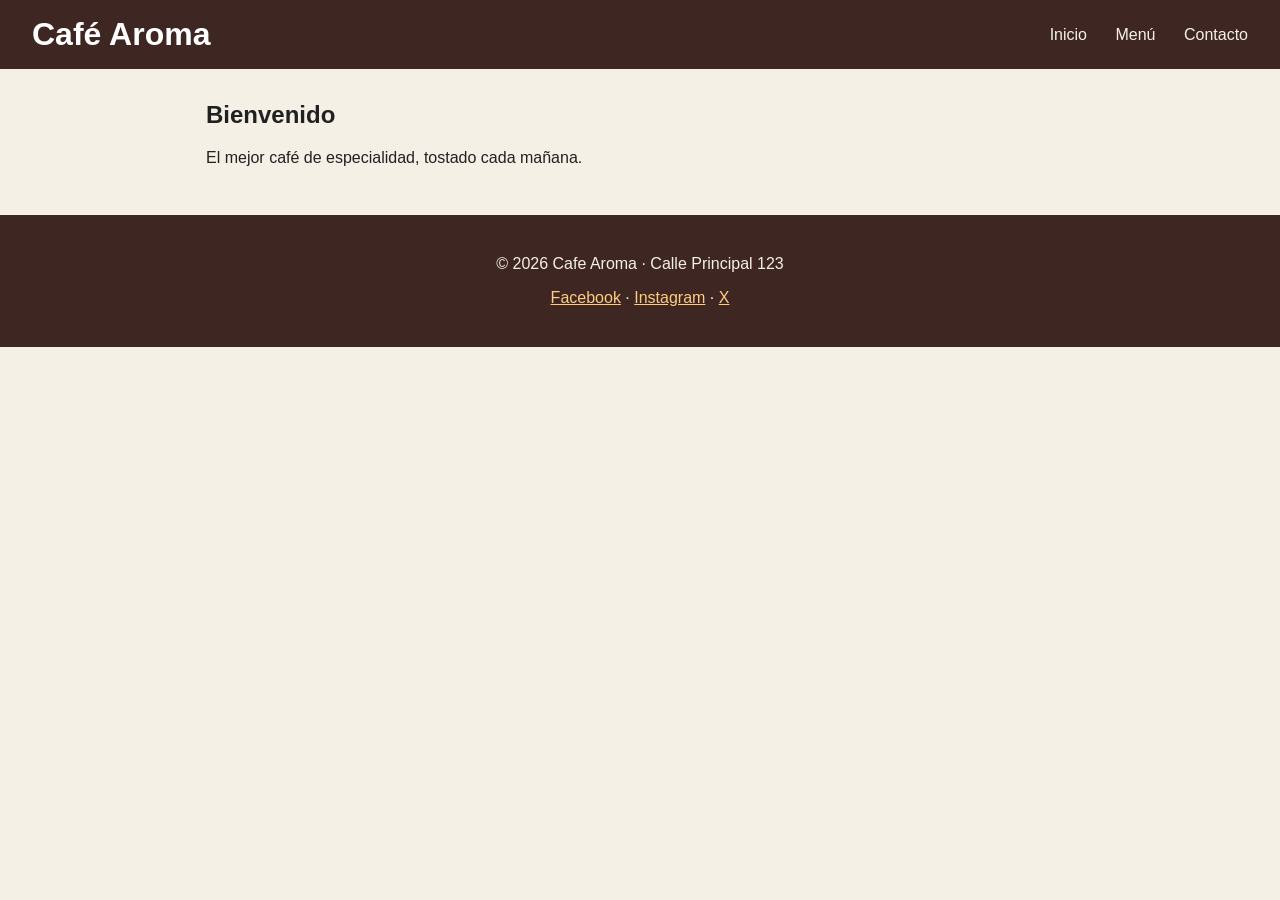
<file: index.html>
<!DOCTYPE html>
<html lang="es">
<head>
  <meta charset="UTF-8">
  <meta name="viewport" content="width=device-width, initial-scale=1.0">
  <title>Café Aroma - Inicio</title>
  <link rel="stylesheet" href="css/styles.css">
</head>
<body>
  <header>
    <h1 class="logo">Café Aroma</h1>
    <nav>
      <a href="index.html">Inicio</a>
      <a href="menu.html">Menú</a>
      <a href="contacto.html">Contacto</a>
    </nav>
  </header>

  <main>
    <h2>Bienvenido</h2>
    <p>El mejor café de especialidad, tostado cada mañana.</p>
  </main>

    <footer>
    <p>&copy; <span id="anio"></span> Cafe Aroma · Calle Principal 123</p>
    <p>
      <a href="https://facebook.com">Facebook</a> ·
      <a href="https://instagram.com">Instagram</a> ·
      <a href="https://x.com">X</a>
    </p>
  </footer>
  <script src="js/main.js"></script>
</body>
</html>
</file>
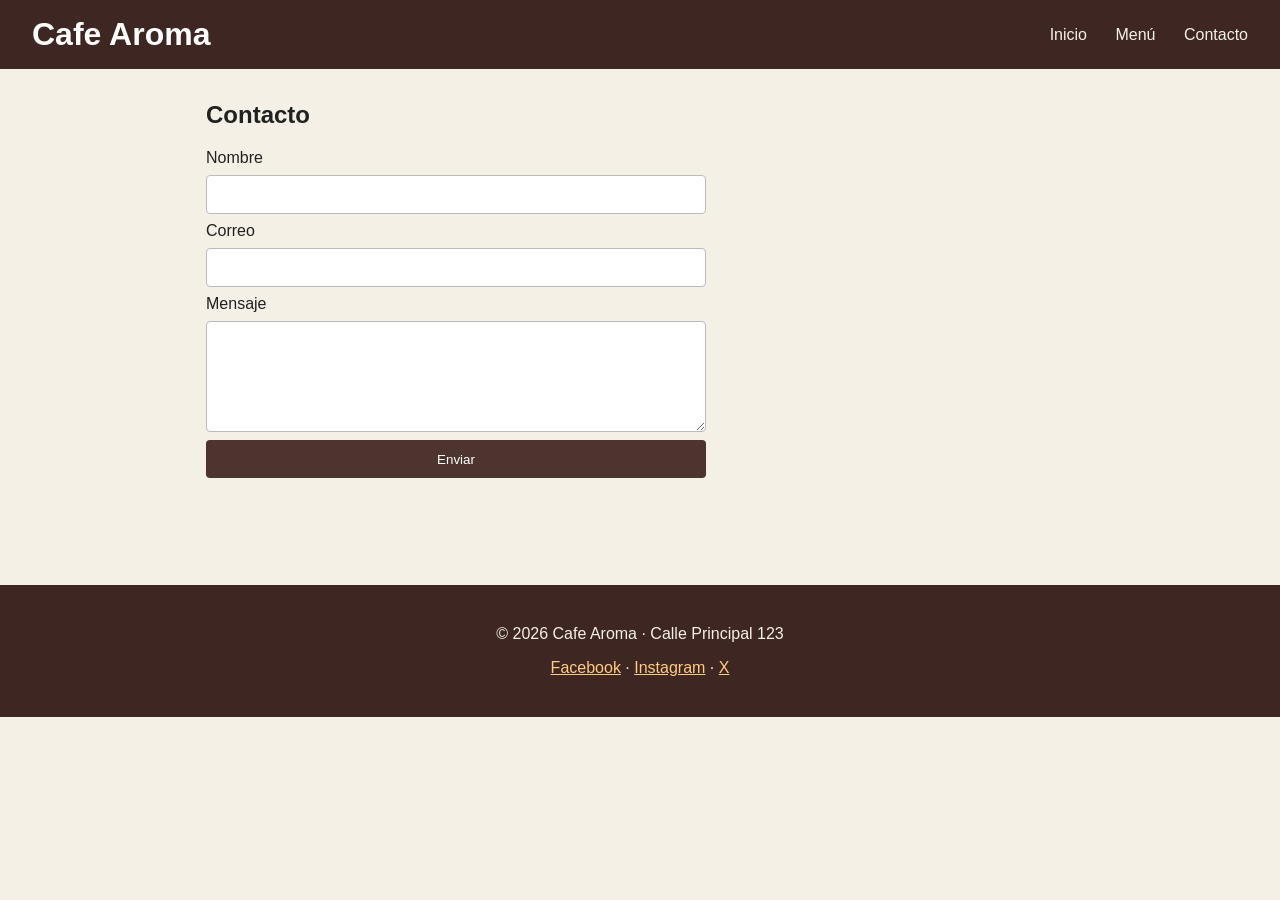
<file: contacto.html>
<!DOCTYPE html>
<html lang="es">
<head>
  <meta charset="UTF-8">
  <meta name="viewport" content="width=device-width, initial-scale=1.0">
  <title>Cafe Aroma - Contacto</title>
  <link rel="stylesheet" href="css/styles.css">
</head>
<body>
  <header>
    <h1 class="logo">Cafe Aroma</h1>
    <nav>
      <a href="index.html">Inicio</a>
      <a href="menu.html">Menú</a>
      <a href="contacto.html">Contacto</a>
    </nav>
  </header>

  <main>
    <h2>Contacto</h2>
        <form id="form-contacto" novalidate>
      <label for="nombre">Nombre</label>
      <input type="text" id="nombre" name="nombre" required>

      <label for="correo">Correo</label>
      <input type="email" id="correo" name="correo" required>

      <label for="mensaje">Mensaje</label>
      <textarea id="mensaje" name="mensaje" rows="5" required></textarea>

      <button type="submit">Enviar</button>
      <p id="estado" role="alert"></p>
    </form>
  </main>

    <footer>
    <p>&copy; <span id="anio"></span> Cafe Aroma · Calle Principal 123</p>
    <p>
      <a href="https://facebook.com">Facebook</a> ·
      <a href="https://instagram.com">Instagram</a> ·
      <a href="https://x.com">X</a>
    </p>
  </footer>
  <script src="js/main.js"></script>
</body>
</html>
</file>
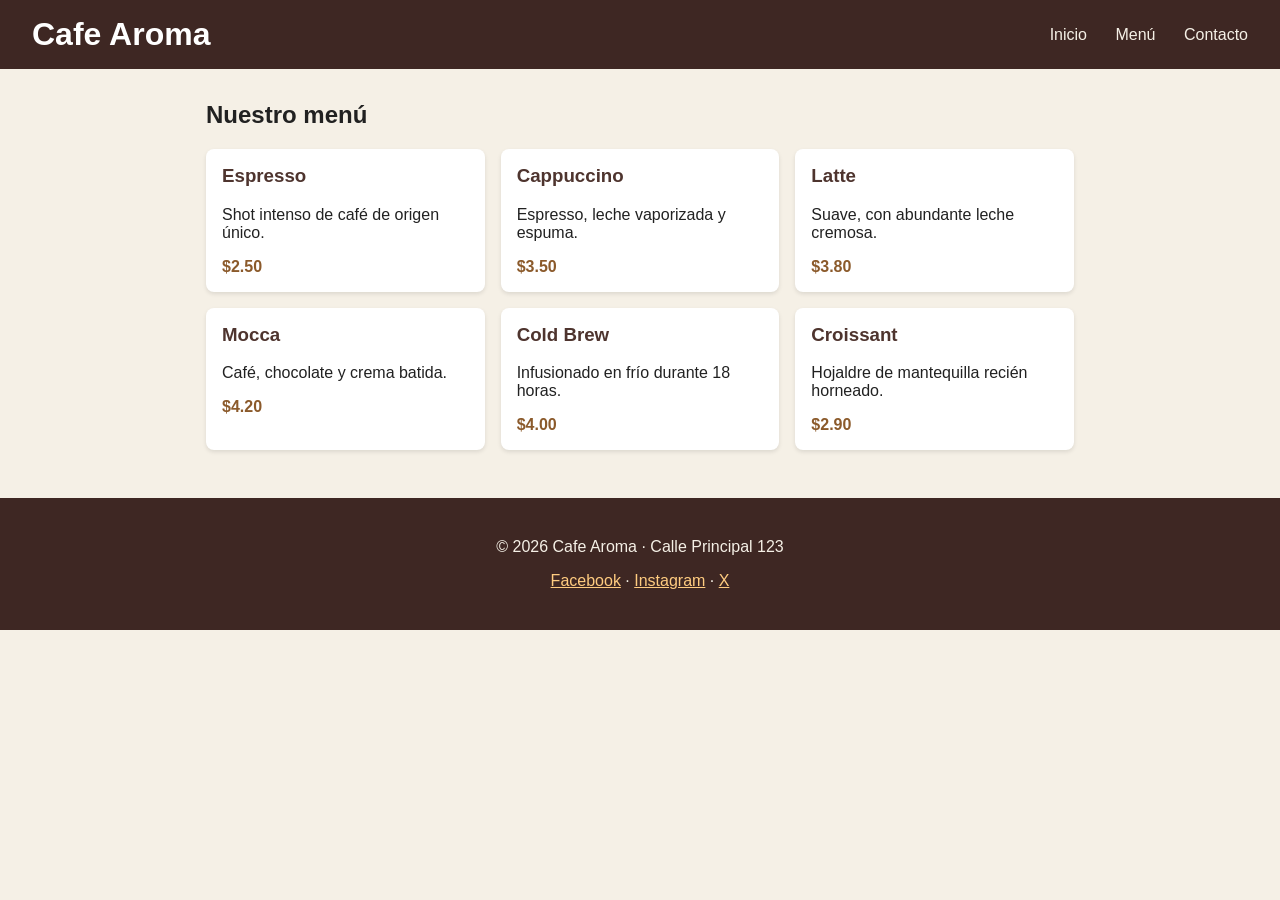
<file: menu.html>
<!DOCTYPE html>
<html lang="es">
<head>
  <meta charset="UTF-8">
  <meta name="viewport" content="width=device-width, initial-scale=1.0">
  <title>Cafe Aroma - Menú</title>
  <link rel="stylesheet" href="css/styles.css">
</head>
<body>
  <header>
    <h1 class="logo">Cafe Aroma</h1>
    <nav>
      <a href="index.html">Inicio</a>
      <a href="menu.html">Menú</a>
      <a href="contacto.html">Contacto</a>
    </nav>
  </header>

  <main>
    <h2>Nuestro menú</h2>
        <ul class="productos">
      <li><h3>Espresso</h3><p>Shot intenso de café de origen único.</p><span class="precio">$2.50</span></li>
      <li><h3>Cappuccino</h3><p>Espresso, leche vaporizada y espuma.</p><span class="precio">$3.50</span></li>
      <li><h3>Latte</h3><p>Suave, con abundante leche cremosa.</p><span class="precio">$3.80</span></li>
      <li><h3>Mocca</h3><p>Café, chocolate y crema batida.</p><span class="precio">$4.20</span></li>
      <li><h3>Cold Brew</h3><p>Infusionado en frío durante 18 horas.</p><span class="precio">$4.00</span></li>
      <li><h3>Croissant</h3><p>Hojaldre de mantequilla recién horneado.</p><span class="precio">$2.90</span></li>
    </ul>
  </main>

    <footer>
    <p>&copy; <span id="anio"></span> Cafe Aroma · Calle Principal 123</p>
    <p>
      <a href="https://facebook.com">Facebook</a> ·
      <a href="https://instagram.com">Instagram</a> ·
      <a href="https://x.com">X</a>
    </p>
  </footer>
  <script src="js/main.js"></script>
</body>
</html>
</file>
<file: css/styles.css>
/* ===== BASE ===== */
* { box-sizing: border-box; }
body { font-family: Arial, sans-serif; margin: 0; background: #f5f0e6; color: #212121; }
main { max-width: 900px; margin: 2rem auto; padding: 0 1rem; }

/* ===== CABECERA ===== */
header {
  background: #3e2723;
  color: #ffffff;
  padding: 1rem 2rem;
  display: flex;
  justify-content: space-between;
  align-items: center;
}
header h1 { margin: 0; }
nav a { color: #f5f0e6; text-decoration: none; margin-left: 1.5rem; }
nav a:hover { text-decoration: underline; }

/* ===== MENU ===== */
.productos { list-style: none; padding: 0; display: grid; grid-template-columns: repeat(auto-fit, minmax(250px, 1fr)); gap: 1rem; }
.productos li { background: #fff; padding: 1rem; border-radius: 8px; box-shadow: 0 2px 4px rgba(0,0,0,.1); }
.productos h3 { margin-top: 0; color: #4e342e; }
.precio { font-weight: bold; color: #8b5a2b; }

/* ===== CONTACTO ===== */
form { display: grid; gap: .5rem; max-width: 500px; }
input, textarea { padding: .6rem; border: 1px solid #bbb; border-radius: 4px; font: inherit; }
button { padding: .7rem; background: #4e342e; color: #fff; border: 0; border-radius: 4px; cursor: pointer; }
#estado { color: #b00020; min-height: 1.2em; }

/* ===== FOOTER ===== */
footer { background: #3e2723; color: #f5f0e6; text-align: center; padding: 1.5rem 1rem; margin-top: 3rem; }
footer a { color: #ffcc80; }
</file>
